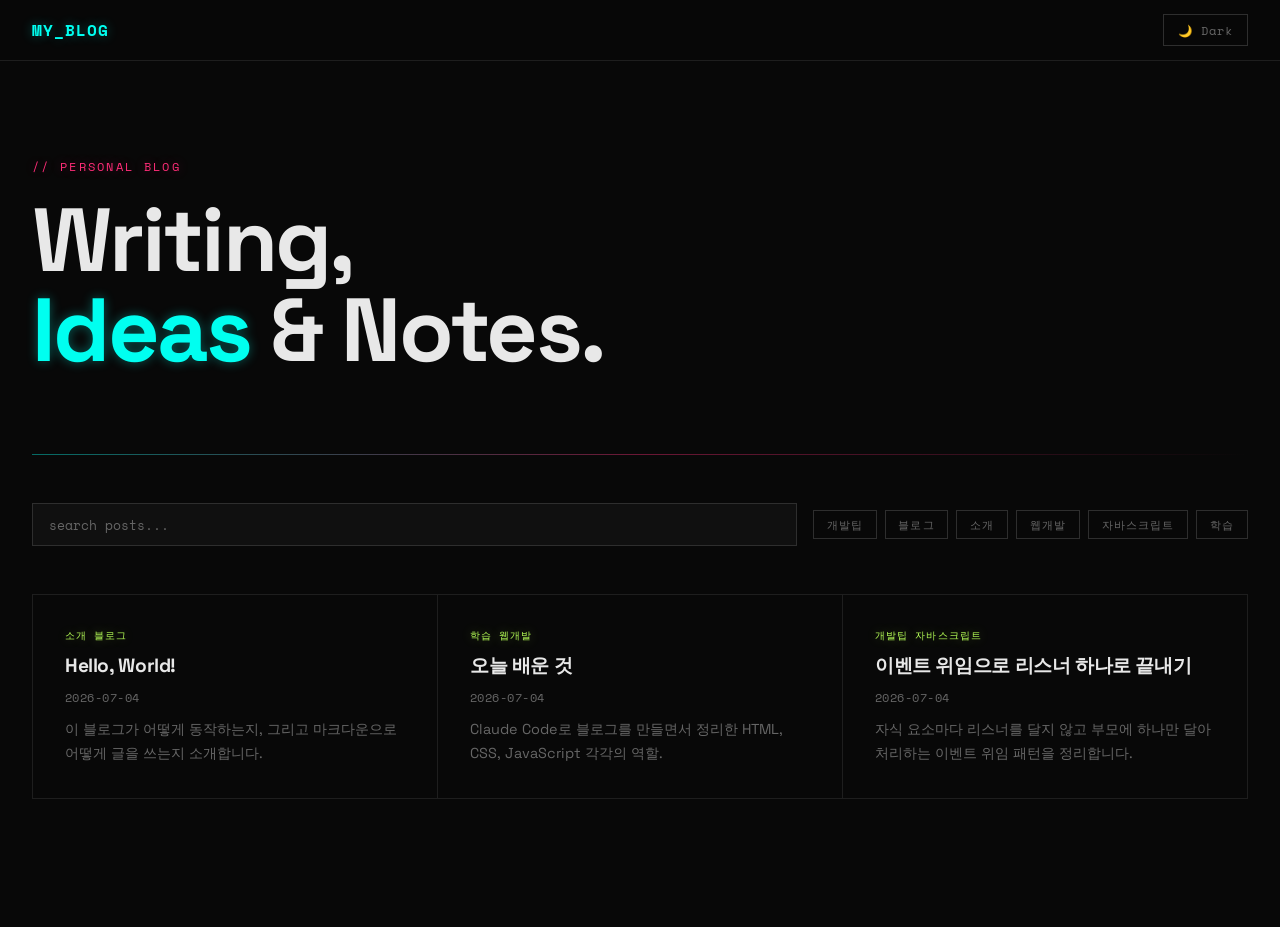
<file: index.html>
<!DOCTYPE html>
<html lang="ko">
<head>
<meta charset="UTF-8">
<meta name="viewport" content="width=device-width, initial-scale=1.0">
<title>My Blog</title>
<link rel="stylesheet" href="css/style.css">
<script>
  (function () {
    var t = localStorage.getItem("theme") ||
      (window.matchMedia("(prefers-color-scheme: dark)").matches ? "dark" : "light");
    document.documentElement.setAttribute("data-theme", t);
  })();
</script>
</head>
<body>
  <header class="site-header">
    <div class="header-inner">
      <a class="site-title" href="index.html">MY_BLOG</a>
      <button id="theme-toggle" class="theme-toggle" type="button"></button>
    </div>
  </header>

  <section class="hero">
    <p class="hero-eyebrow">// personal blog</p>
    <h1>Writing,<br><span>Ideas</span> &amp; Notes.</h1>
  </section>

  <main>
    <div class="controls">
      <input id="search-input" type="search" placeholder="search posts...">
      <div id="tag-filters" class="tag-filters"></div>
    </div>
    <div id="post-list" class="post-list"></div>
  </main>

  <script type="module" src="js/list.js"></script>
</body>
</html>
</file>
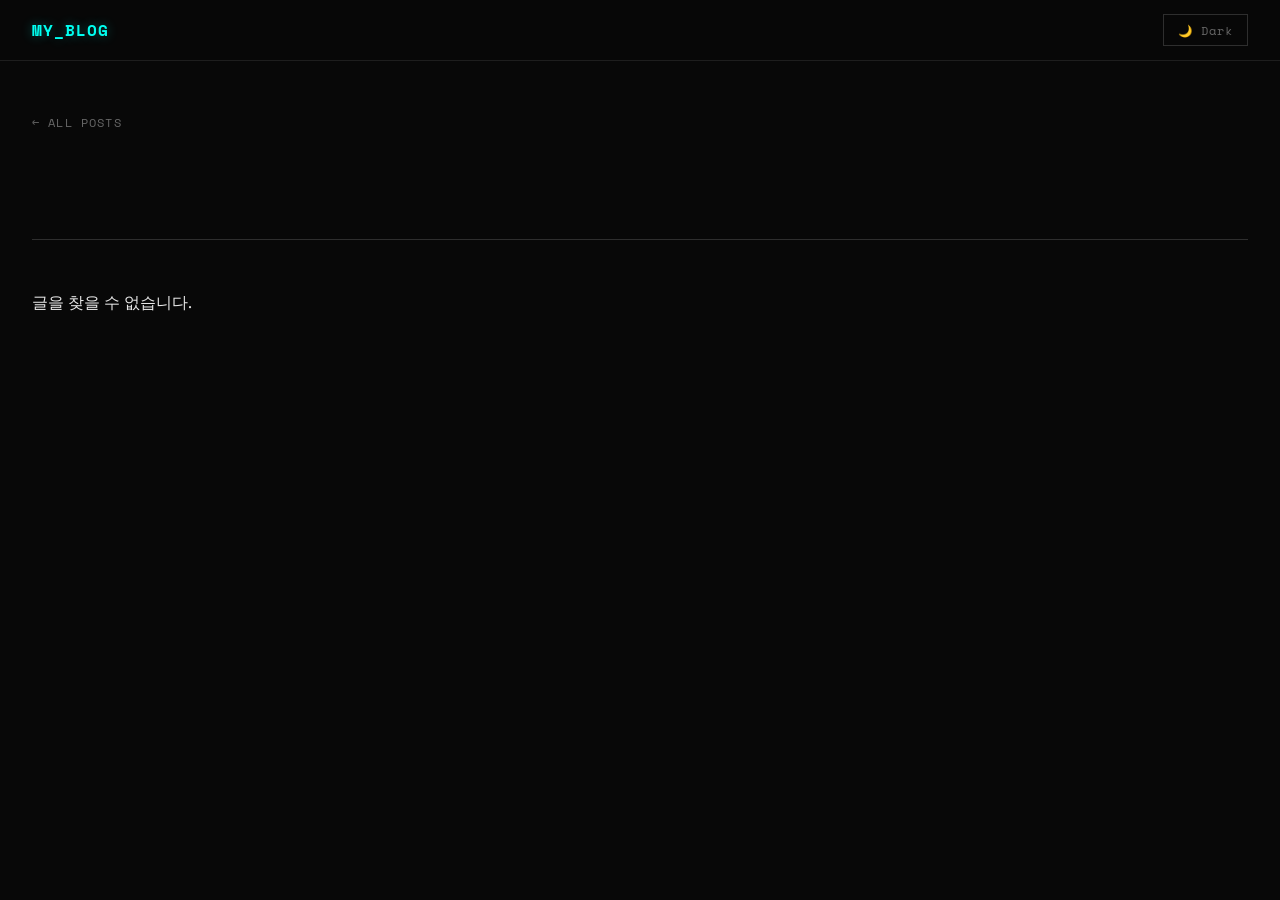
<file: post.html>
<!DOCTYPE html>
<html lang="ko">
<head>
<meta charset="UTF-8">
<meta name="viewport" content="width=device-width, initial-scale=1.0">
<title>My Blog</title>
<link rel="stylesheet" href="css/style.css">
<script>
  (function () {
    var t = localStorage.getItem("theme") ||
      (window.matchMedia("(prefers-color-scheme: dark)").matches ? "dark" : "light");
    document.documentElement.setAttribute("data-theme", t);
  })();
</script>
</head>
<body>
  <header class="site-header">
    <div class="header-inner">
      <a class="site-title" href="index.html">MY_BLOG</a>
      <button id="theme-toggle" class="theme-toggle" type="button"></button>
    </div>
  </header>

  <main>
    <a class="back-link" href="index.html">&larr; All Posts</a>
    <article>
      <header class="post-header">
        <div id="post-tags" class="card-tags"></div>
        <h1 id="post-title"></h1>
        <p id="post-meta"></p>
      </header>
      <div id="post-content" class="post-content"></div>
    </article>
  </main>

  <script type="module" src="js/post.js"></script>
</body>
</html>
</file>
<file: css/style.css>
@import url('https://fonts.googleapis.com/css2?family=Space+Grotesk:wght@400;500;700&family=Space+Mono:wght@400;700&display=swap');

/* ── TOKENS ── */
:root {
  --bg:          #080808;
  --bg-surface:  #101010;
  --bg-hover:    #161616;

  --text:        #e8e8e8;
  --text-muted:  #666666;

  --neon-a:      #00fff0;   /* cyan  – primary */
  --neon-b:      #ff2d78;   /* pink  – accent  */
  --neon-c:      #b6ff57;   /* lime  – tags / code */

  --border:      #1e1e1e;
  --border-lit:  #2e2e2e;

  --glow-a: 0 0 12px #00fff055;
  --glow-b: 0 0 12px #ff2d7855;
  --glow-c: 0 0 12px #b6ff5755;
}

/* ── RESET ── */
*, *::before, *::after { box-sizing: border-box; margin: 0; padding: 0; }

body {
  background: var(--bg);
  color: var(--text);
  font-family: 'Space Grotesk', system-ui, sans-serif;
  line-height: 1.65;
  min-height: 100vh;
}

/* ── HEADER ── */
.site-header {
  position: sticky;
  top: 0;
  z-index: 100;
  background: rgba(8,8,8,0.85);
  backdrop-filter: blur(12px);
  border-bottom: 1px solid var(--border);
}

.header-inner {
  max-width: 1280px;
  margin: 0 auto;
  padding: 0 2rem;
  height: 60px;
  display: flex;
  align-items: center;
  justify-content: space-between;
}

.site-title {
  font-family: 'Space Mono', monospace;
  font-weight: 700;
  font-size: 1rem;
  letter-spacing: 0.06em;
  text-transform: uppercase;
  text-decoration: none;
  color: var(--neon-a);
  text-shadow: var(--glow-a);
}

.theme-toggle {
  background: transparent;
  border: 1px solid var(--border-lit);
  color: var(--text-muted);
  font-family: 'Space Mono', monospace;
  font-size: 0.72rem;
  letter-spacing: 0.08em;
  padding: 0.4rem 0.9rem;
  cursor: pointer;
  transition: border-color 0.2s, color 0.2s;
}

.theme-toggle:hover {
  border-color: var(--neon-a);
  color: var(--neon-a);
}

/* ── HERO ── */
.hero {
  max-width: 1280px;
  margin: 0 auto;
  padding: 6rem 2rem 5rem;
  position: relative;
}

.hero::after {
  content: "";
  position: absolute;
  bottom: 0; left: 2rem; right: 2rem;
  height: 1px;
  background: linear-gradient(90deg, var(--neon-a), var(--neon-b), transparent);
  opacity: 0.4;
}

.hero-eyebrow {
  font-family: 'Space Mono', monospace;
  font-size: 0.72rem;
  letter-spacing: 0.2em;
  text-transform: uppercase;
  color: var(--neon-b);
  text-shadow: var(--glow-b);
  margin-bottom: 1.25rem;
}

.hero h1 {
  font-size: clamp(2.8rem, 7vw, 6rem);
  font-weight: 700;
  letter-spacing: -0.03em;
  line-height: 1.0;
  color: var(--text);
}

.hero h1 span {
  color: var(--neon-a);
  text-shadow: var(--glow-a);
}

/* ── MAIN ── */
main {
  max-width: 1280px;
  margin: 0 auto;
  padding: 3rem 2rem 8rem;
}

/* ── CONTROLS ── */
.controls {
  display: flex;
  align-items: center;
  gap: 1rem;
  flex-wrap: wrap;
  margin-bottom: 3rem;
}

#search-input {
  flex: 1;
  min-width: 220px;
  background: var(--bg-surface);
  border: 1px solid var(--border-lit);
  color: var(--text);
  font-family: 'Space Mono', monospace;
  font-size: 0.82rem;
  padding: 0.65rem 1rem;
  outline: none;
  transition: border-color 0.2s, box-shadow 0.2s;
}

#search-input::placeholder { color: var(--text-muted); }
#search-input:focus {
  border-color: var(--neon-a);
  box-shadow: var(--glow-a);
}

.tag-filters { display: flex; flex-wrap: wrap; gap: 0.5rem; }

.tag-filter {
  background: transparent;
  border: 1px solid var(--border-lit);
  color: var(--text-muted);
  font-family: 'Space Mono', monospace;
  font-size: 0.68rem;
  letter-spacing: 0.1em;
  text-transform: uppercase;
  padding: 0.35rem 0.8rem;
  cursor: pointer;
  transition: all 0.15s;
}

.tag-filter:hover {
  border-color: var(--neon-c);
  color: var(--neon-c);
}

.tag-filter.active {
  background: var(--neon-c);
  border-color: var(--neon-c);
  color: #080808;
  box-shadow: var(--glow-c);
}

/* ── POST GRID ── */
.post-list {
  display: grid;
  grid-template-columns: repeat(auto-fill, minmax(340px, 1fr));
  gap: 1px;
  background: var(--border);
  border: 1px solid var(--border);
}

.post-card {
  display: flex;
  flex-direction: column;
  gap: 0.6rem;
  text-decoration: none;
  color: inherit;
  background: var(--bg);
  padding: 2rem;
  transition: background 0.2s;
  position: relative;
  overflow: hidden;
}

.post-card::before {
  content: "";
  position: absolute;
  top: 0; left: 0; right: 0;
  height: 2px;
  background: linear-gradient(90deg, var(--neon-a), var(--neon-b));
  opacity: 0;
  transition: opacity 0.25s;
}

.post-card:hover { background: var(--bg-hover); }
.post-card:hover::before { opacity: 1; }

.card-tags {
  display: flex;
  flex-wrap: wrap;
  gap: 0.4rem;
}

.card-tag {
  font-family: 'Space Mono', monospace;
  font-size: 0.65rem;
  letter-spacing: 0.12em;
  text-transform: uppercase;
  color: var(--neon-c);
  text-shadow: var(--glow-c);
}

.card-title {
  font-size: 1.2rem;
  font-weight: 700;
  letter-spacing: -0.02em;
  line-height: 1.3;
  color: var(--text);
  transition: color 0.2s;
}

.post-card:hover .card-title { color: var(--neon-a); }

.post-meta {
  font-family: 'Space Mono', monospace;
  font-size: 0.72rem;
  color: var(--text-muted);
  letter-spacing: 0.04em;
}

.post-summary {
  font-size: 0.9rem;
  color: var(--text-muted);
  line-height: 1.7;
}

.empty-state {
  grid-column: 1/-1;
  background: var(--bg);
  padding: 5rem;
  text-align: center;
  font-family: 'Space Mono', monospace;
  font-size: 0.8rem;
  letter-spacing: 0.12em;
  text-transform: uppercase;
  color: var(--text-muted);
}

/* ── POST DETAIL ── */
.back-link {
  display: inline-flex;
  align-items: center;
  gap: 0.5rem;
  font-family: 'Space Mono', monospace;
  font-size: 0.72rem;
  letter-spacing: 0.1em;
  text-transform: uppercase;
  color: var(--text-muted);
  text-decoration: none;
  margin-bottom: 3rem;
  transition: color 0.15s;
}

.back-link:hover { color: var(--neon-a); }

.post-header {
  margin-bottom: 3rem;
  padding-bottom: 2.5rem;
  border-bottom: 1px solid var(--border-lit);
}

.post-header .card-tags { margin-bottom: 1.2rem; }

.post-header h1 {
  font-size: clamp(1.8rem, 4vw, 3.2rem);
  font-weight: 700;
  letter-spacing: -0.03em;
  line-height: 1.1;
  margin-bottom: 1rem;
  color: var(--text);
}

#post-meta {
  font-family: 'Space Mono', monospace;
  font-size: 0.72rem;
  color: var(--text-muted);
  letter-spacing: 0.06em;
}

/* ── POST CONTENT ── */
.post-content {
  max-width: 700px;
  font-size: 1.0rem;
  line-height: 1.85;
}

.post-content h2 {
  font-size: 1.4rem;
  font-weight: 700;
  letter-spacing: -0.02em;
  color: var(--neon-a);
  text-shadow: var(--glow-a);
  margin: 2.5rem 0 0.8rem;
}

.post-content h3 {
  font-size: 1.1rem;
  font-weight: 700;
  color: var(--text);
  margin: 2rem 0 0.6rem;
}

.post-content p { margin: 1rem 0; }

.post-content a {
  color: var(--neon-a);
  text-decoration: underline;
  text-underline-offset: 3px;
}

.post-content img {
  max-width: 100%;
  display: block;
  margin: 1.5rem 0;
  border: 1px solid var(--border-lit);
}

.post-content code {
  font-family: 'Space Mono', monospace;
  font-size: 0.85em;
  background: var(--bg-surface);
  border: 1px solid var(--border-lit);
  color: var(--neon-c);
  padding: 0.15em 0.45em;
}

.post-content pre {
  background: var(--bg-surface);
  border: 1px solid var(--border-lit);
  border-left: 2px solid var(--neon-a);
  padding: 1.4rem;
  overflow-x: auto;
  margin: 1.5rem 0;
}

.post-content pre code {
  background: none;
  border: none;
  padding: 0;
  color: var(--text);
}

.post-content blockquote {
  border-left: 2px solid var(--neon-b);
  padding-left: 1.2rem;
  color: var(--text-muted);
  margin: 1.5rem 0;
}

.post-content ul,
.post-content ol { padding-left: 1.4rem; }

.post-content li { margin: 0.4rem 0; }

.post-content hr {
  border: none;
  border-top: 1px solid var(--border-lit);
  margin: 2.5rem 0;
}

/* ── MOBILE ── */
@media (max-width: 640px) {
  .header-inner { padding: 0 1.2rem; }
  .hero          { padding: 3.5rem 1.2rem 3rem; }
  main           { padding: 2rem 1.2rem 5rem; }
  .post-list     { grid-template-columns: 1fr; }
  .post-header h1 { font-size: 1.8rem; }
}
</file>
